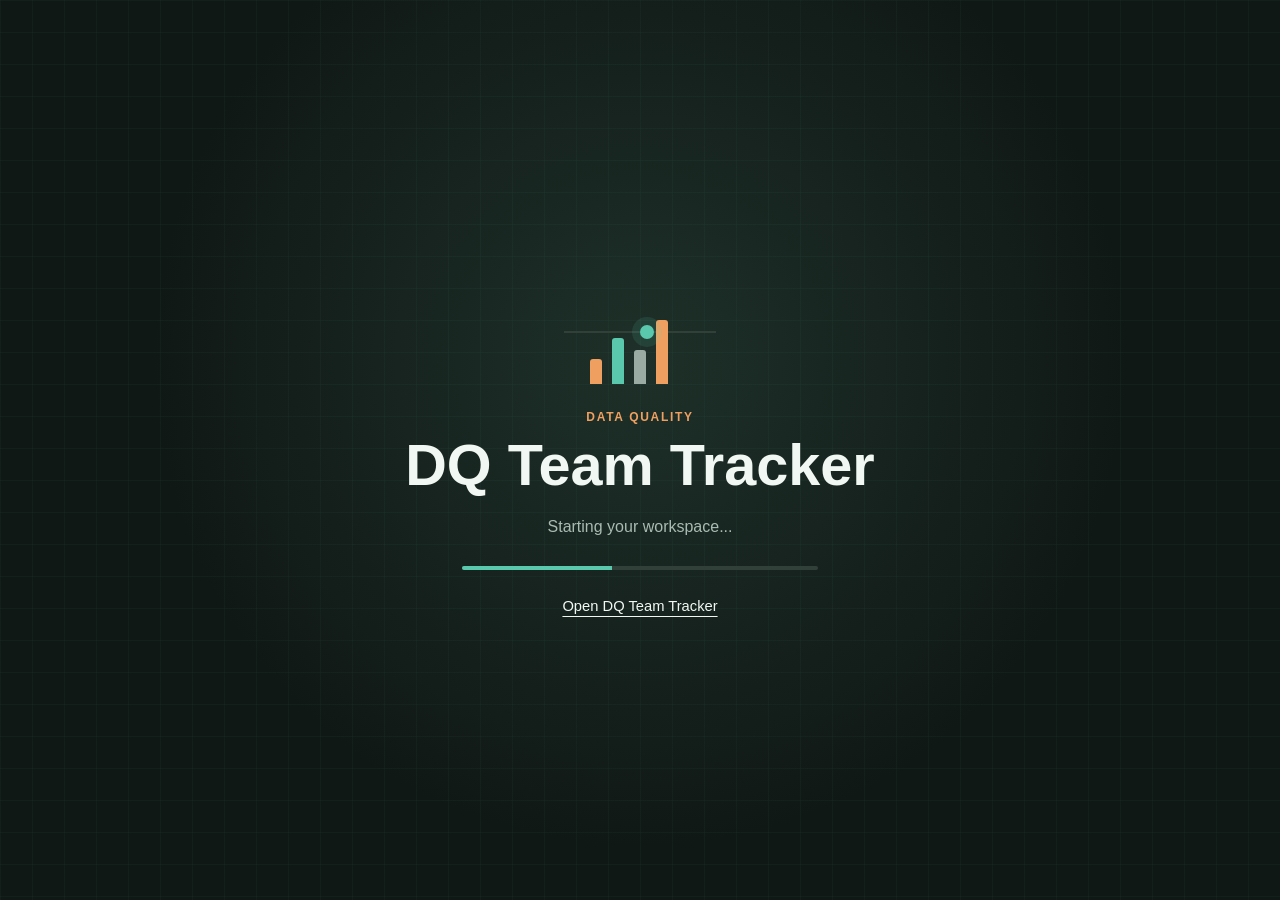
<file: launch/index.html>
<!doctype html>
<html lang="en">
<head>
  <meta charset="utf-8">
  <meta name="viewport" content="width=device-width, initial-scale=1">
  <meta name="theme-color" content="#101815">
  <title>DQ Team Tracker</title>
  <style>
    :root {
      color-scheme: dark;
      --bg: #101815;
      --surface: #172520;
      --line: #31413a;
      --ink: #f1f7f3;
      --muted: #9fb2a9;
      --mint: #5ac8ad;
      --orange: #efa061;
      --mist: #a9bbb3;
    }
    * { box-sizing: border-box; }
    body {
      min-height: 100vh;
      margin: 0;
      display: grid;
      place-items: center;
      padding: 32px 20px;
      overflow: hidden;
      color: var(--ink);
      background:
        linear-gradient(90deg, rgba(90, 200, 173, .04) 1px, transparent 1px),
        linear-gradient(rgba(90, 200, 173, .04) 1px, transparent 1px),
        radial-gradient(circle at 50% 40%, #1e3029 0, var(--bg) 58%);
      background-size: 32px 32px, 32px 32px, auto;
      font-family: Aptos, Candara, "Segoe UI", sans-serif;
    }
    main {
      width: min(560px, 100%);
      display: grid;
      justify-items: center;
      text-align: center;
      animation: reveal .55s ease-out both;
    }
    .mark { width: 164px; height: 98px; margin: 0 0 26px; position: relative; }
    .track { position: absolute; left: 6px; right: 6px; top: 45px; height: 2px; background: var(--line); }
    .pulse { position: absolute; top: 39px; width: 14px; height: 14px; border-radius: 50%; background: var(--mint); box-shadow: 0 0 0 8px rgba(90, 200, 173, .12); animation: travel 2.1s ease-in-out infinite; }
    .bar { position: absolute; bottom: 0; width: 12px; border-radius: 3px 3px 0 0; transform-origin: bottom; animation: rise 1.4s ease-in-out infinite alternate; }
    .bar:nth-child(2) { left: 32px; height: 25px; background: var(--orange); }
    .bar:nth-child(3) { left: 54px; height: 46px; background: var(--mint); animation-delay: .2s; }
    .bar:nth-child(4) { left: 76px; height: 34px; background: #9aaba3; animation-delay: .4s; }
    .bar:nth-child(5) { left: 98px; height: 64px; background: var(--orange); animation-delay: .6s; }
    h1 { margin: 0; font-size: clamp(2.2rem, 8vw, 3.6rem); font-weight: 720; line-height: 1.04; letter-spacing: 0; }
    .eyebrow { margin: 0 0 12px; color: var(--orange); font-size: .75rem; font-weight: 800; letter-spacing: .14em; text-transform: uppercase; }
    #status { min-height: 1.5em; margin: 22px 0 24px; color: var(--mist); font-size: 1rem; }
    .progress { width: min(356px, 100%); height: 4px; margin: 0; overflow: hidden; background: var(--line); border-radius: 99px; }
    .progress::after { content: ""; display: block; width: 42%; height: 100%; background: var(--mint); animation: progress 1.4s ease-in-out infinite; }
    a { display: inline-block; margin-top: 28px; color: var(--ink); font-size: .92rem; text-underline-offset: 5px; }
    @keyframes reveal { from { opacity: 0; transform: translateY(12px); } to { opacity: 1; transform: translateY(0); } }
    @keyframes travel { 0%, 100% { left: 10px; } 50% { left: 140px; } }
    @keyframes rise { from { transform: scaleY(.45); opacity: .65; } to { transform: scaleY(1); opacity: 1; } }
    @keyframes progress { from { transform: translateX(-105%); } to { transform: translateX(340%); } }
    @media (max-width: 480px) {
      body { padding: 24px 18px; }
      .mark { margin-bottom: 22px; }
      h1 { font-size: 2.25rem; }
    }
    @media (prefers-reduced-motion: reduce) { *, *::after { animation-duration: .01ms !important; animation-iteration-count: 1 !important; } }
  </style>
</head>
<body>
  <main>
    <div class="mark" aria-hidden="true">
      <div class="track"></div><i class="bar"></i><i class="bar"></i><i class="bar"></i><i class="bar"></i><i class="pulse"></i>
    </div>
    <p class="eyebrow">Data Quality</p>
    <h1>DQ Team Tracker</h1>
    <p id="status" role="status" aria-live="polite">Starting your workspace...</p>
    <div class="progress" aria-hidden="true"></div>
    <a id="continue" href="https://naren2503-team-tracker.onrender.com/">Open DQ Team Tracker</a>
  </main>
  <script>
    const appUrl = 'https://naren2503-team-tracker.onrender.com';
    const requestedPath = new URLSearchParams(location.search).get('path') || '/';
    const destination = `${appUrl}${requestedPath.startsWith('/') ? requestedPath : '/'}`;
    const status = document.getElementById('status');
    const continueLink = document.getElementById('continue');
    continueLink.href = destination;
    let attempt = 0;

    async function wakeApp() {
      attempt += 1;
      status.textContent = attempt < 2 ? 'Starting your workspace...' : 'Almost ready. Loading tracker data...';
      const controller = new AbortController();
      const timeout = setTimeout(() => controller.abort(), 12000);
      try {
        const response = await fetch(`${appUrl}/health?wake=${Date.now()}`, { mode: 'cors', cache: 'no-store', signal: controller.signal });
        if (!response.ok) throw new Error('Service is not ready');
        status.textContent = 'Ready. Opening DQ Team Tracker...';
        location.replace(destination);
      } catch (error) {
        setTimeout(wakeApp, 2500);
      } finally {
        clearTimeout(timeout);
      }
    }

    wakeApp();
  </script>
</body>
</html>
</file>
